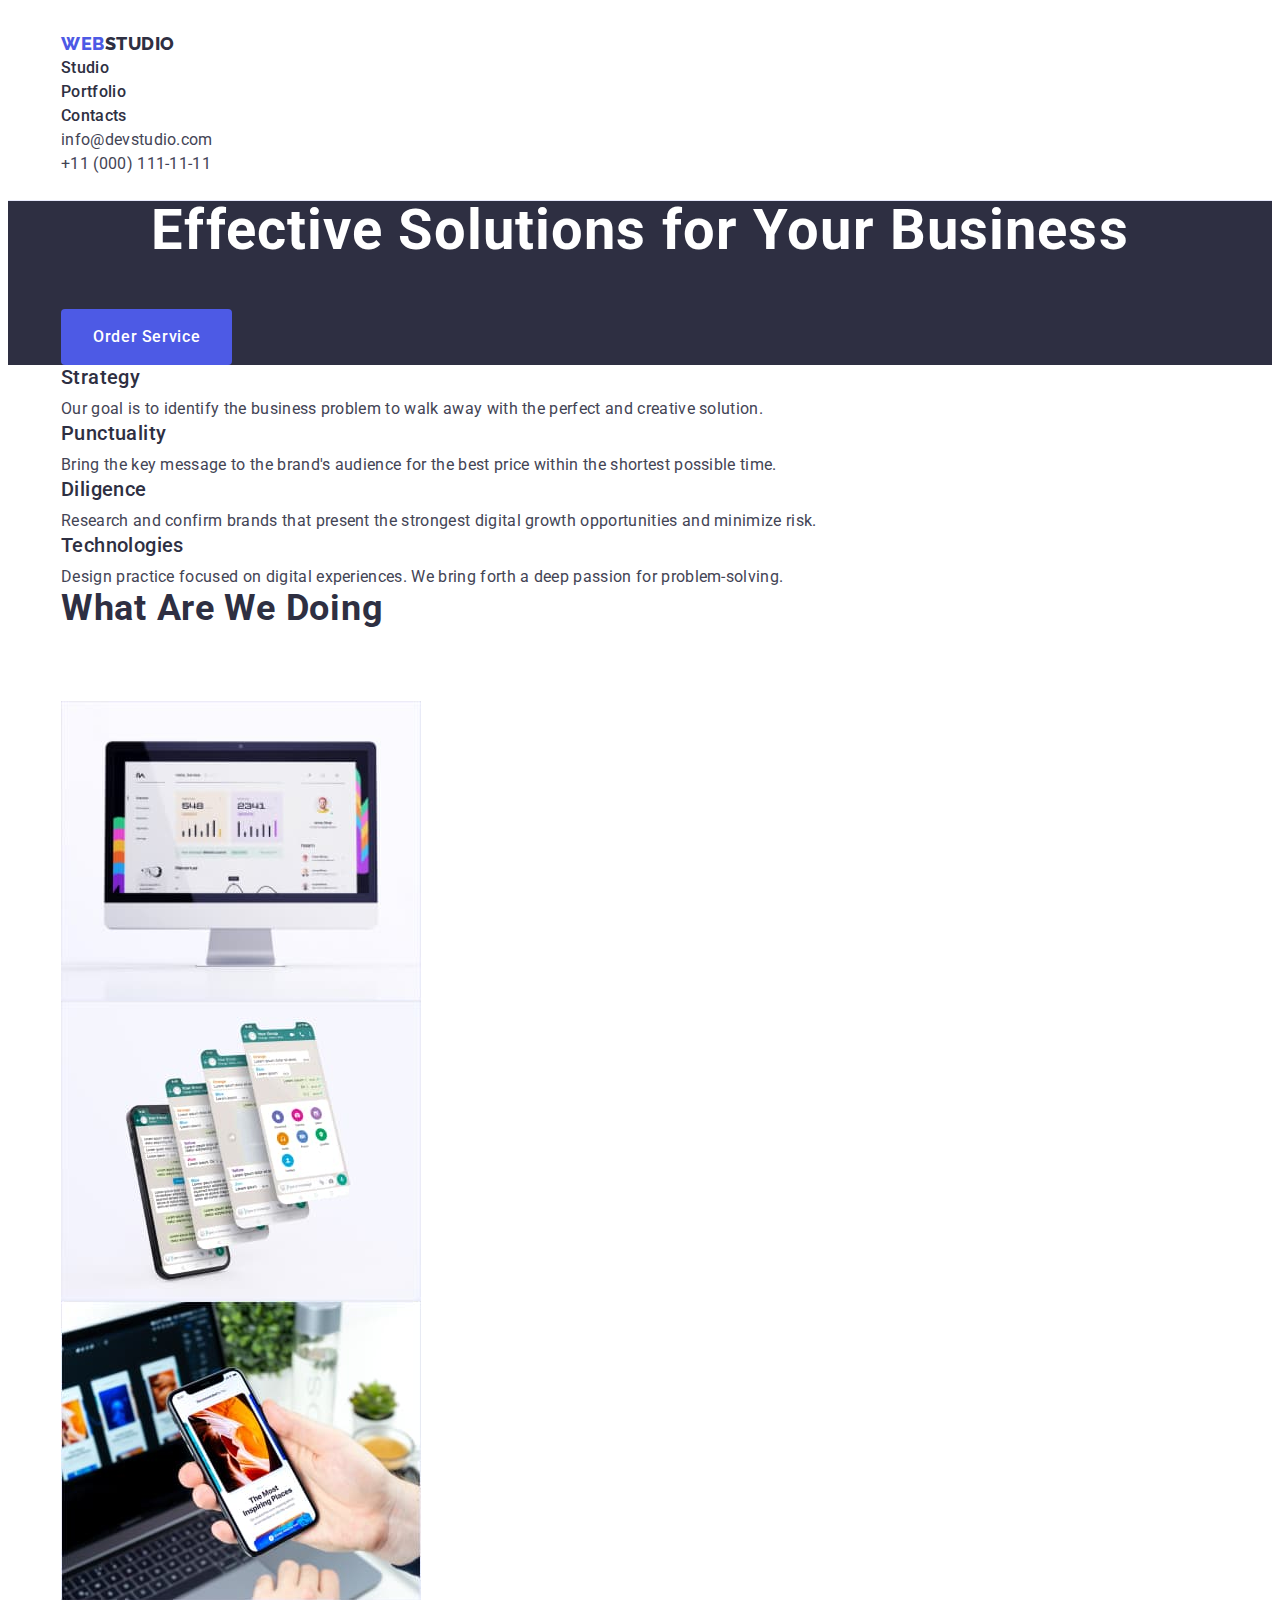
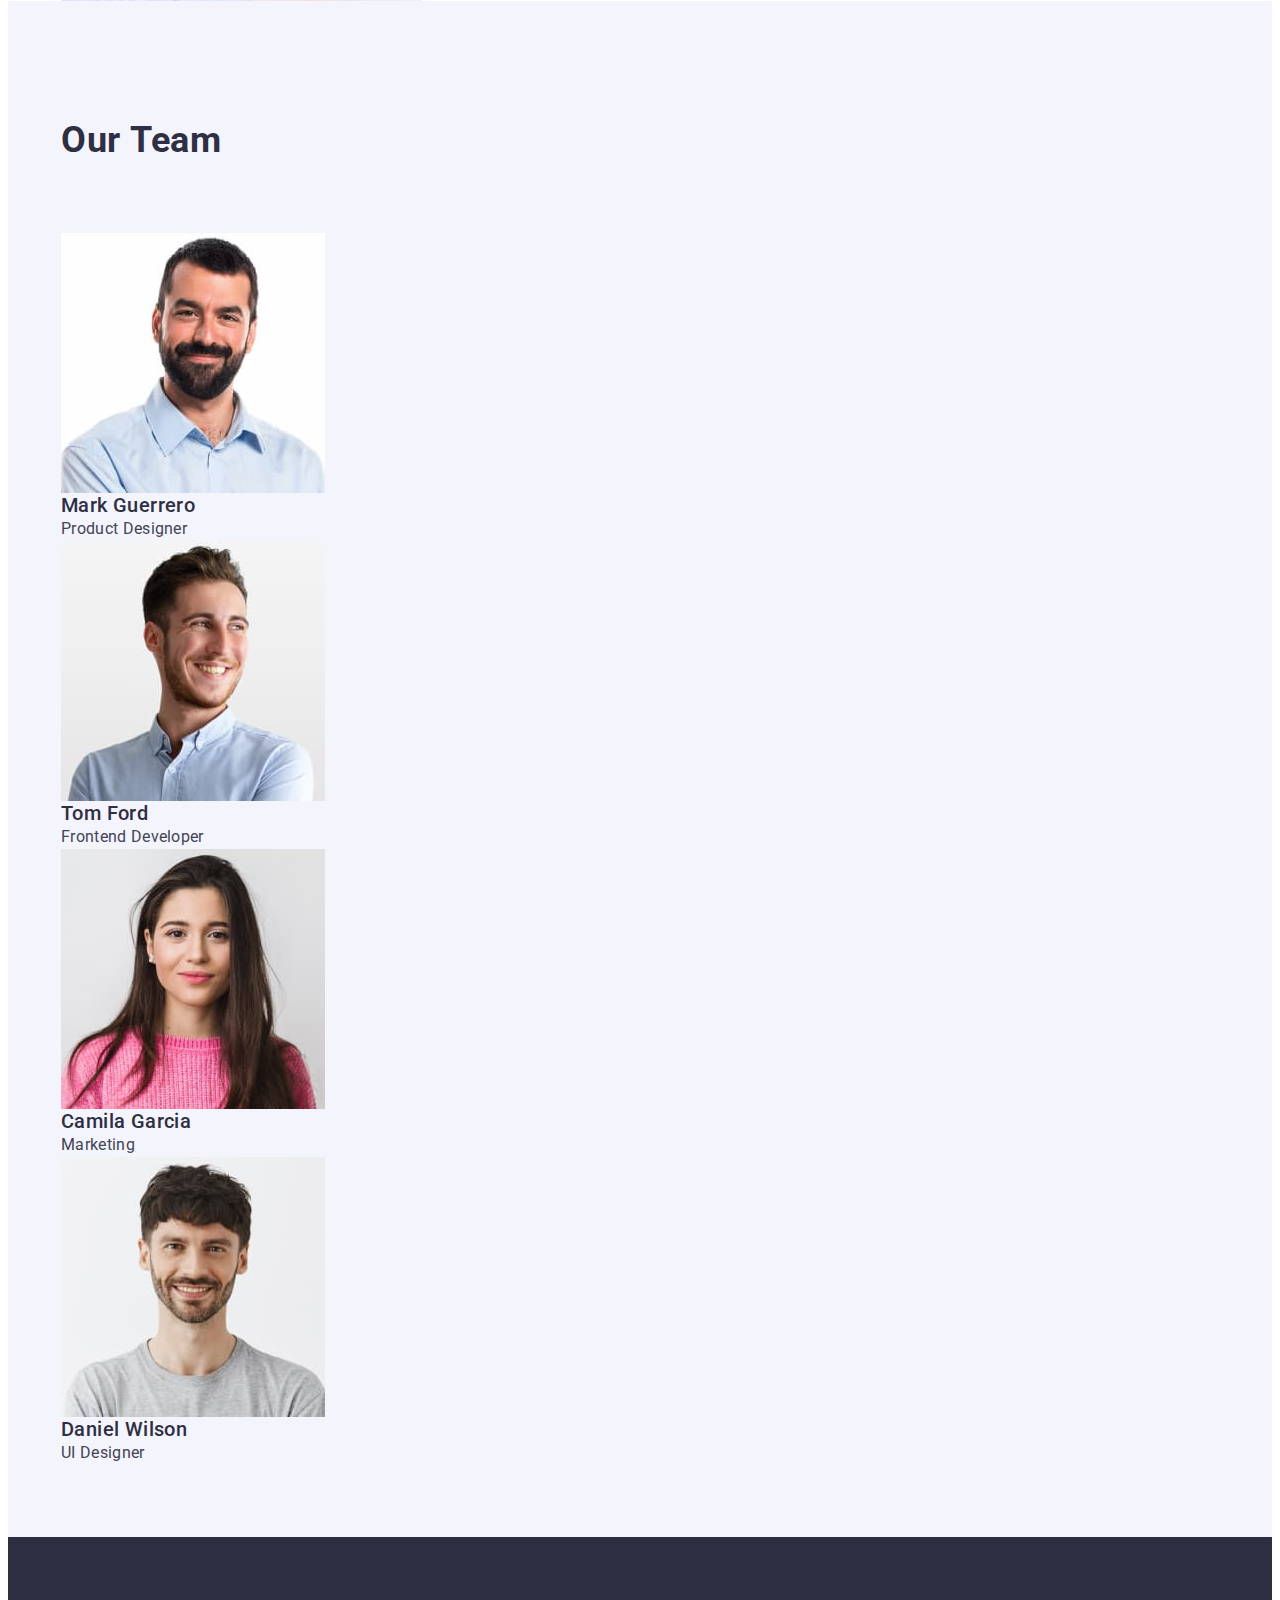
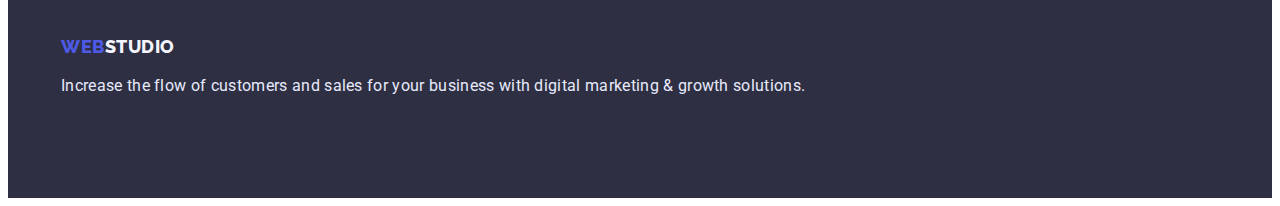
<file: index.html>
<!DOCTYPE html>
<html lang="en">
  <head>
    <meta charset="UTF-8" />
    <meta http-equiv="X-UA-Compatible" content="IE=edge" />
    <meta name="viewport" content="width=device-width, initial-scale=1.0" />
    <title>Webstudio</title>
    <link rel="preconnect" href="https://fonts.googleapis.com" />
    <link rel="preconnect" href="https://fonts.gstatic.com" crossorigin />
    <link
      href="https://fonts.googleapis.com/css2?family=Raleway:wght@800&family=Roboto:wght@400;500;700&display=swap"
      rel="stylesheet"
    />
    <link
      rel="stylesheet"
      href="https://cdnjs.cloudflare.com/ajax/libs/modern-normalize/1.1.0/modern-normalize.min.css"
      integrity="sha512-wpPYUAdjBVSE4KJnH1VR1HeZfpl1ub8YT/NKx4PuQ5NmX2tKuGu6U/JRp5y+Y8XG2tV+wKQpNHVUX03MfMFn9Q=="
      crossorigin="anonymous"
      referrerpolicy="no-referrer"
    />
    <link rel="stylesheet" href="./css/styles.css" />
  </head>
  <body>
    <!-- Site header -->
    <header class="header">
      <div class="container">
        <nav class="header-navigation">
          <a href="./index.html" class="header-logo link"
            >Web<span>Studio</span></a
          >
          <ul class="header-list list">
            <li class="header-item">
              <a href="./index.html" class="header-link link">Studio</a>
            </li>
            <li class="header-item">
              <a href="./portfolio.html" class="header-link link">Portfolio</a>
            </li>
            <li class="header-item">
              <a href="" class="header-link link">Contacts</a>
            </li>
          </ul>
        </nav>
        <address class="header-address">
          <ul class="address-list list">
            <li>
              <a href="mailto:info@devstudio.com" class="header-mail link"
                >info@devstudio.com</a
              >
            </li>
            <li>
              <a href="tel:+110001111111" class="header-tel link"
                >+11 (000) 111-11-11</a
              >
            </li>
          </ul>
        </address>
      </div>
    </header>

    <!-- Unique content -->
    <main>
      <!-- Hero section -->
      <section class="hero-main">
        <div class="container">
          <h1 class="hero-main-title">Effective Solutions for Your Business</h1>
          <button type="button" class="hero-main-btn">Order Service</button>
        </div>
      </section>
      <!-- Переваги -->
      <section class="about">
        <div class="container">
          <h2 class="visually-hidden">About us</h2>
          <ul class="about-list list">
            <li class="about-item">
              <h3 class="about-item-title">Strategy</h3>
              <p class="about-item-text">
                Our goal is to identify the business problem to walk away with
                the perfect and creative solution.
              </p>
            </li>
            <li class="about-item">
              <h3 class="about-item-title">Punctuality</h3>
              <p class="about-item-text">
                Bring the key message to the brand's audience for the best price
                within the shortest possible time.
              </p>
            </li>
            <li class="about-item">
              <h3 class="about-item-title">Diligence</h3>
              <p class="about-item-text">
                Research and confirm brands that present the strongest digital
                growth opportunities and minimize risk.
              </p>
            </li>
            <li class="about-item">
              <h3 class="about-item-title">Technologies</h3>
              <p class="about-item-text">
                Design practice focused on digital experiences. We bring forth a
                deep passion for problem-solving.
              </p>
            </li>
          </ul>
        </div>
      </section>
      <!-- Еxamples -->
      <section class="examples">
        <div class="container">
          <h2 class="examples-title">What are we doing</h2>

          <ul class="examples-list list">
            <li class="examples-item">
              <a href="./index.html" class="examples-link link"
                ><img
                  src="./images/img1.jpg"
                  alt="display"
                  width="360"
                  height="300"
              /></a>
            </li>
            <li class="examples-item">
              <a href="./index.html" class="examples-link link">
                <img
                  src="./images/img2.jpg"
                  alt="telephones"
                  width="360"
                  height="300"
              /></a>
            </li>
            <li class="examples-item">
              <a href="./index.html" class="examples-link link">
                <img
                  src="./images/img3.jpg"
                  alt="phone and display"
                  width="360"
                  height="300"
              /></a>
            </li>
          </ul>
        </div>
      </section>
      <!-- Команда -->
      <section class="team">
        <div class="container">
          <h2 class="team-title">Our Team</h2>

          <ul class="team-list list">
            <li class="team-item">
              <img
                src="./images/photo.jpg"
                alt="Mark"
                width="264"
                height="260"
              />
              <h3 class="team-item-title">Mark Guerrero</h3>
              <p class="team-item-text">Product Designer</p>
            </li>
            <li class="team-item">
              <img
                src="./images/photo2.jpg"
                alt="Tom"
                width="264"
                height="260"
              />
              <h3 class="team-item-title">Tom Ford</h3>
              <p class="team-item-text">Frontend Developer</p>
            </li>
            <li class="team-item">
              <img
                src="./images/photo3.jpg"
                alt="Camila"
                width="264"
                height="260"
              />
              <h3 class="team-item-title">Camila Garcia</h3>
              <p class="team-item-text">Marketing</p>
            </li>
            <li class="team-item">
              <img
                src="./images/photo4.jpg"
                alt="Daniel"
                width="264"
                height="260"
              />
              <h3 class="team-item-title">Daniel Wilson</h3>
              <p class="team-item-text">UI Designer</p>
            </li>
          </ul>
        </div>
      </section>
    </main>

    <!-- Футер -->
    <footer class="footer">
      <div class="container">
        <a href="./index.html" class="footer-logo link"
          >Web<span>Studio</span></a
        >
        <p class="footer-text">
          Increase the flow of customers and sales for your business with
          digital marketing & growth solutions.
        </p>
      </div>
    </footer>
  </body>
</html>
</file>
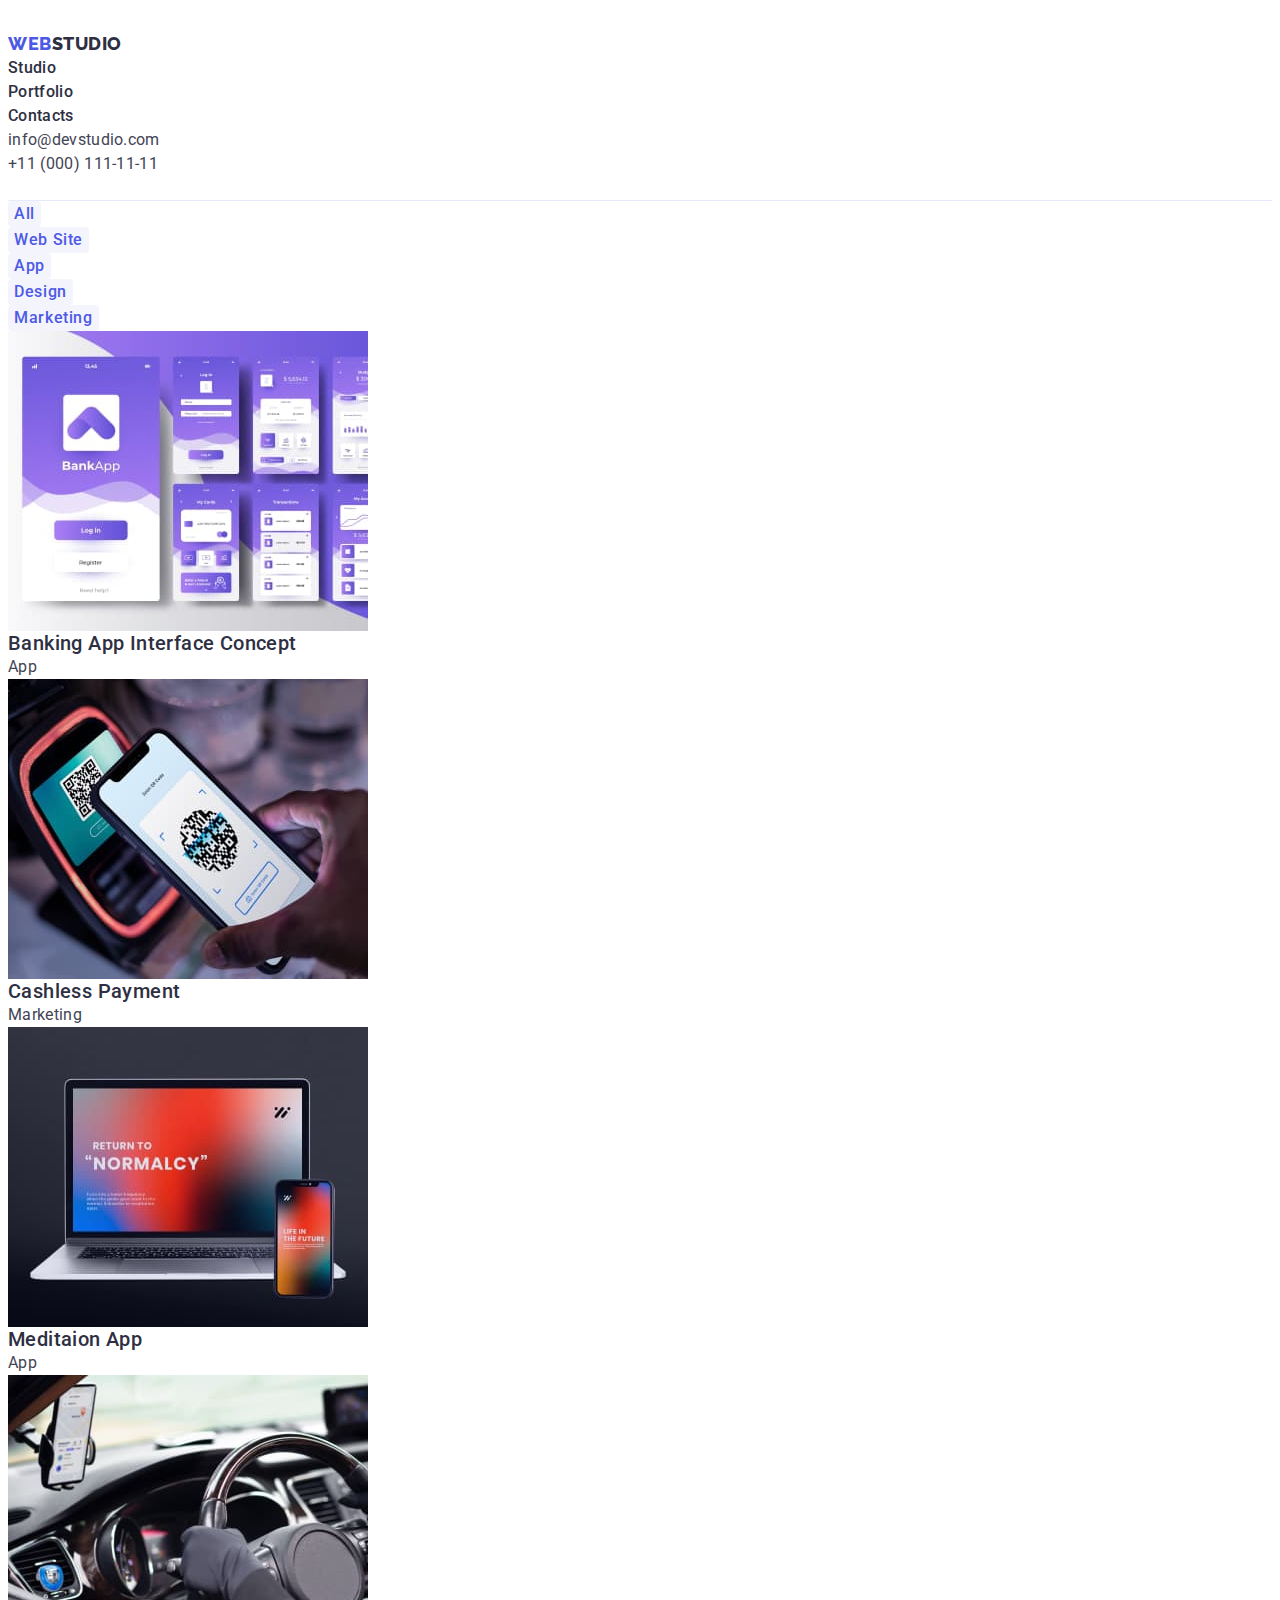
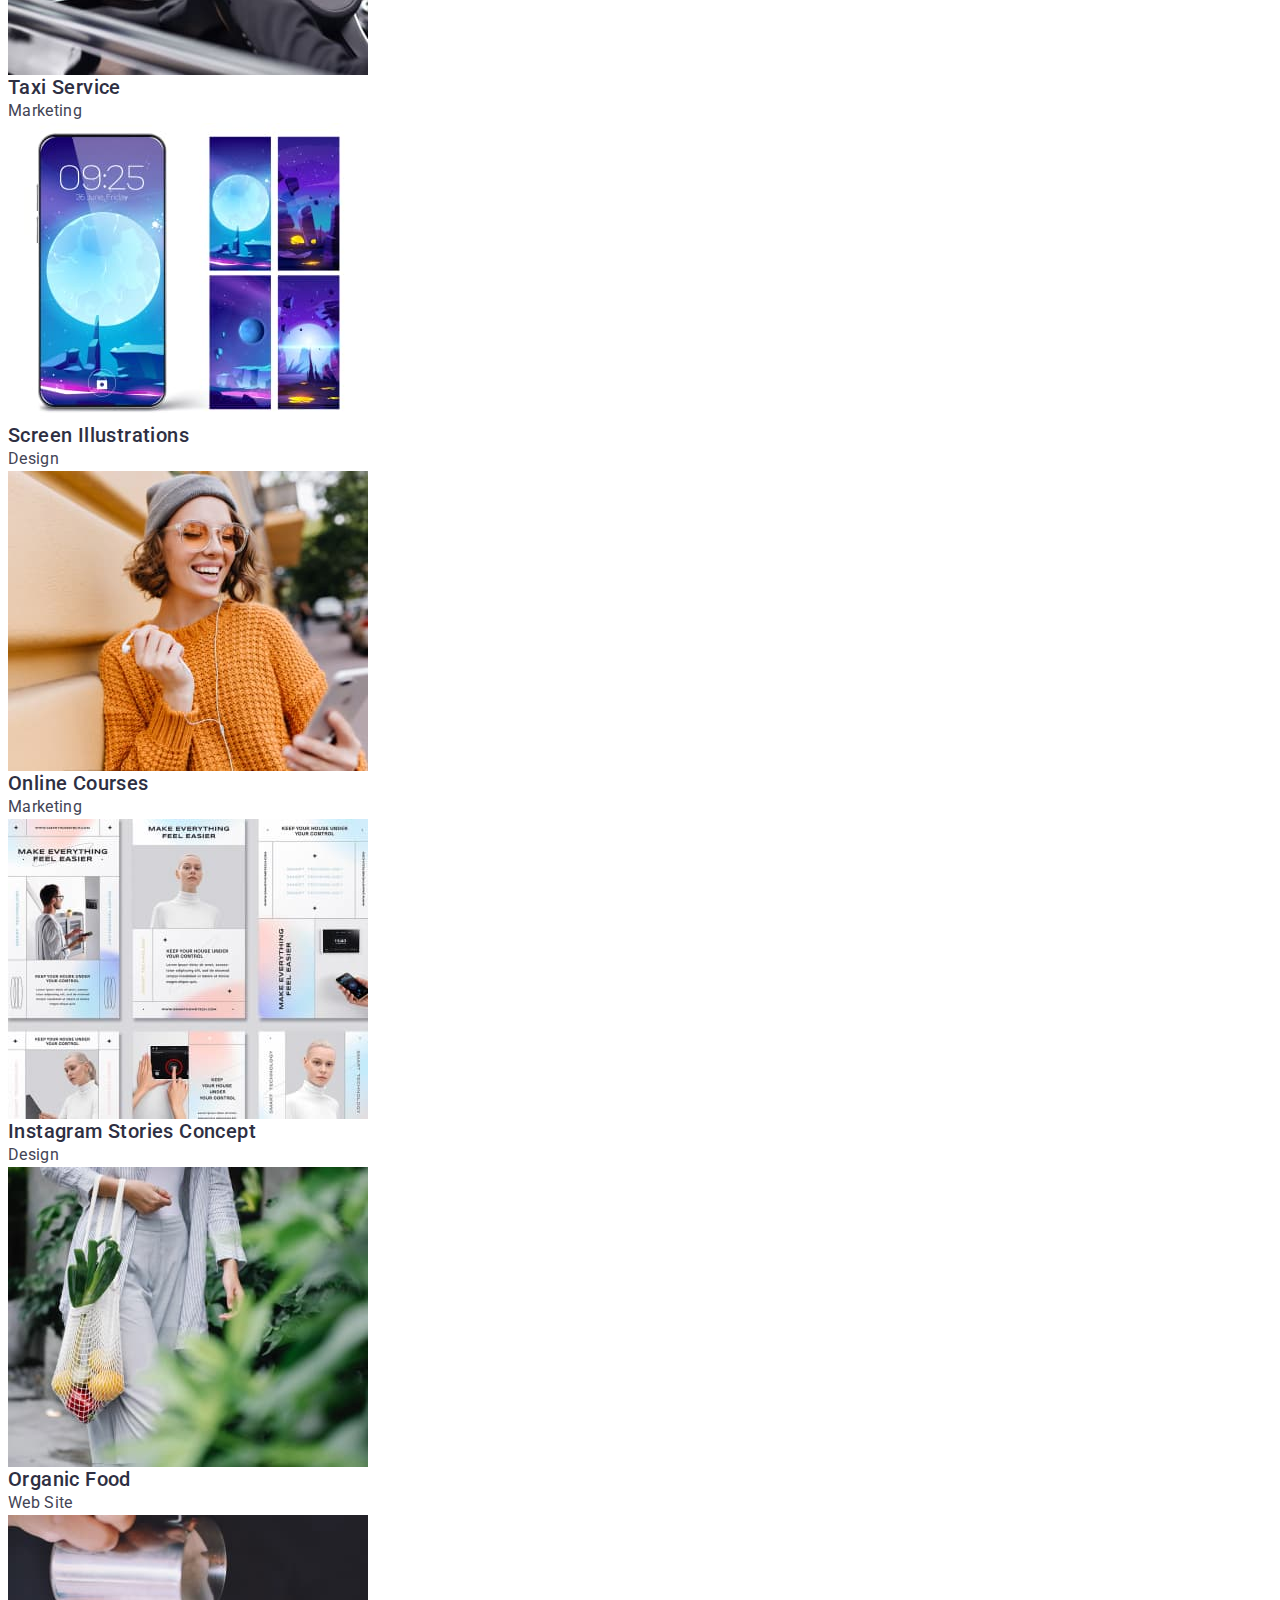
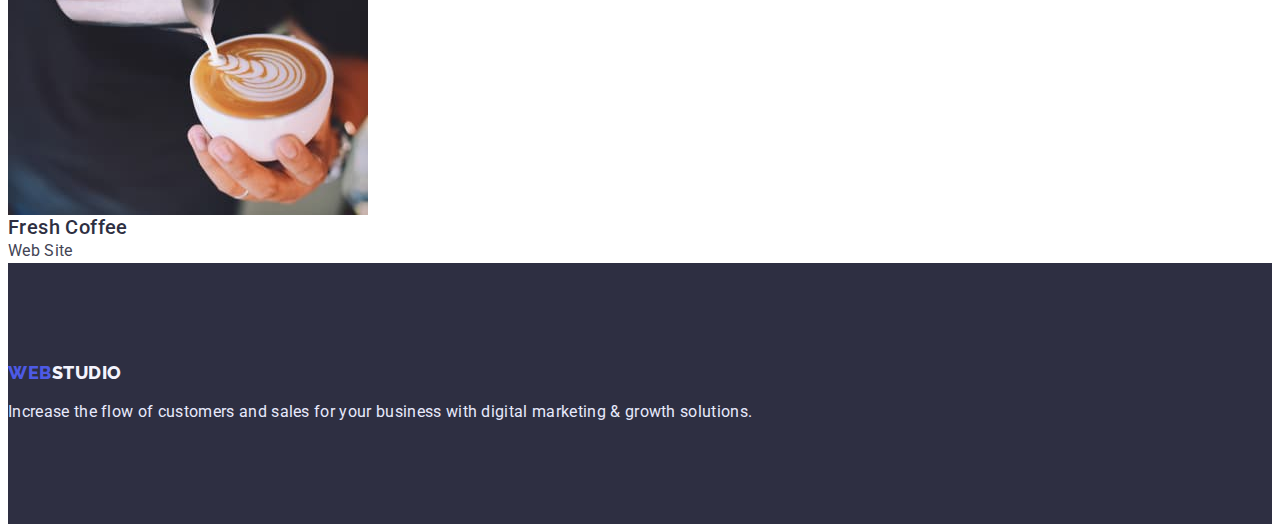
<file: portfolio.html>
<!DOCTYPE html>
<html lang="en">
  <head>
    <meta charset="UTF-8" />
    <meta http-equiv="X-UA-Compatible" content="IE=edge" />
    <meta name="viewport" content="width=device-width, initial-scale=1.0" />
    <title>Portfolio</title>
    <link rel="preconnect" href="https://fonts.googleapis.com" />
    <link rel="preconnect" href="https://fonts.gstatic.com" crossorigin />
    <link
      href="https://fonts.googleapis.com/css2?family=Raleway:wght@800&family=Roboto:wght@400;500;700;900&display=swap"
      rel="stylesheet"
    />
    <link
      rel="stylesheet"
      href="https://cdnjs.cloudflare.com/ajax/libs/modern-normalize/1.1.0/modern-normalize.min.css"
      integrity="sha512-wpPYUAdjBVSE4KJnH1VR1HeZfpl1ub8YT/NKx4PuQ5NmX2tKuGu6U/JRp5y+Y8XG2tV+wKQpNHVUX03MfMFn9Q=="
      crossorigin="anonymous"
      referrerpolicy="no-referrer"
    />
    <link rel="stylesheet" href="./css/styles.css" />
  </head>
  <body>
    <!-- Site header -->
    <header class="header">
      <nav class="header-navigation">
        <a href="./index.html" class="header-logo link"
          >Web<span>Studio</span></a
        >
        <ul class="header-list list">
          <li class="header-item">
            <a href="./index.html" class="header-link link">Studio</a>
          </li>
          <li class="header-item">
            <a href="./portfolio.html" class="header-link link">Portfolio</a>
          </li>
          <li class="header-item">
            <a href="" class="header-link link">Contacts</a>
          </li>
        </ul>
      </nav>
      <address class="header-address">
        <ul class="address-list list">
          <li>
            <a href="mailto:info@devstudio.com" class="header-mail link"
              >info@devstudio.com</a
            >
          </li>
          <li>
            <a href="tel:+110001111111" class="header-tel link"
              >+11 (000) 111-11-11</a
            >
          </li>
        </ul>
      </address>
    </header>
    <!-- Unique content -->
    <main>
      <!-- Hero section -->
      <section class="hero">
        <h1 class="visually-hidden">Menu</h1>
        <ul class="hero-list list">
          <li class="hero-item">
            <button type="button" class="hero-btn">All</button>
          </li>
          <li class="hero-item">
            <button type="button" class="hero-btn">Web Site</button>
          </li>
          <li class="hero-item">
            <button type="button" class="hero-btn">App</button>
          </li>
          <li class="hero-item">
            <button type="button" class="hero-btn">Design</button>
          </li>
          <li class="hero-item">
            <button type="button" class="hero-btn">Marketing</button>
          </li>
        </ul>

        <ul class="hero-list list">
          <li class="foto-list-item">
            <a href="./portfolio.html" class="hero-link link"
              ><img
                src="./images/img5.jpg"
                alt="Banking"
                width="360"
                height="300"
              />
              <h2 class="hero-title">Banking App Interface Concept</h2>
              <p class="hero-description">App</p></a
            >
          </li>
          <li class="foto-list-item">
            <a href="./portfolio.html" class="hero-link link"
              ><img
                src="./images/img6.jpg"
                alt="Cashless"
                width="360"
                height="300"
              />
              <h2 class="hero-title">Cashless Payment</h2>
              <p class="hero-description">Marketing</p></a
            >
          </li>
          <li class="foto-list-item">
            <a href="./portfolio.html" class="hero-link link"
              ><img
                src="./images/img7.jpg"
                alt="Meditaion"
                width="360"
                height="300"
              />
              <h2 class="hero-title">Meditaion App</h2>
              <p class="hero-description">App</p></a
            >
          </li>
          <li class="foto-list-item">
            <a href="./portfolio.html" class="hero-link link"
              ><img
                src="./images/img8.jpg"
                alt="Taxi"
                width="360"
                height="300"
              />
              <h2 class="hero-title">Taxi Service</h2>
              <p class="hero-description">Marketing</p></a
            >
          </li>
          <li class="foto-list-item">
            <a href="./portfolio.html" class="hero-link link"
              ><img
                src="./images/img9.jpg"
                alt="Screen"
                width="360"
                height="300"
              />
              <h2 class="hero-title">Screen Illustrations</h2>
              <p class="hero-description">Design</p></a
            >
          </li>
          <li class="foto-list-item">
            <a href="./portfolio.html" class="hero-link link"
              ><img
                src="./images/img10.jpg"
                alt="Online"
                width="360"
                height="300"
              />
              <h2 class="hero-title">Online Courses</h2>
              <p class="hero-description">Marketing</p></a
            >
          </li>
          <li class="foto-list-item">
            <a href="./portfolio.html" class="hero-link link"
              ><img
                src="./images/img11.jpg"
                alt="Instagram"
                width="360"
                height="300"
              />
              <h2 class="hero-title">Instagram Stories Concept</h2>
              <p class="hero-description">Design</p></a
            >
          </li>
          <li class="foto-list-item">
            <a href="./portfolio.html" class="hero-link link"
              ><img
                src="./images/img12.jpg"
                alt="Organic"
                width="360"
                height="300"
              />
              <h2 class="hero-title">Organic Food</h2>
              <p class="hero-description">Web Site</p></a
            >
          </li>
          <li class="foto-list-item">
            <a href="./portfolio.html" class="hero-link link"
              ><img
                src="./images/img13.jpg"
                alt="Fresh"
                width="360"
                height="300"
              />
              <h2 class="hero-title">Fresh Coffee</h2>
              <p class="hero-description">Web Site</p></a
            >
          </li>
        </ul>
      </section>
    </main>
    <!-- Футер -->
    <footer class="footer">
      <a class="footer-logo link" href="./index.html">Web<span>Studio</span></a>
      <p class="footer-text">
        Increase the flow of customers and sales for your business with digital
        marketing & growth solutions.
      </p>
    </footer>
  </body>
</html>
</file>
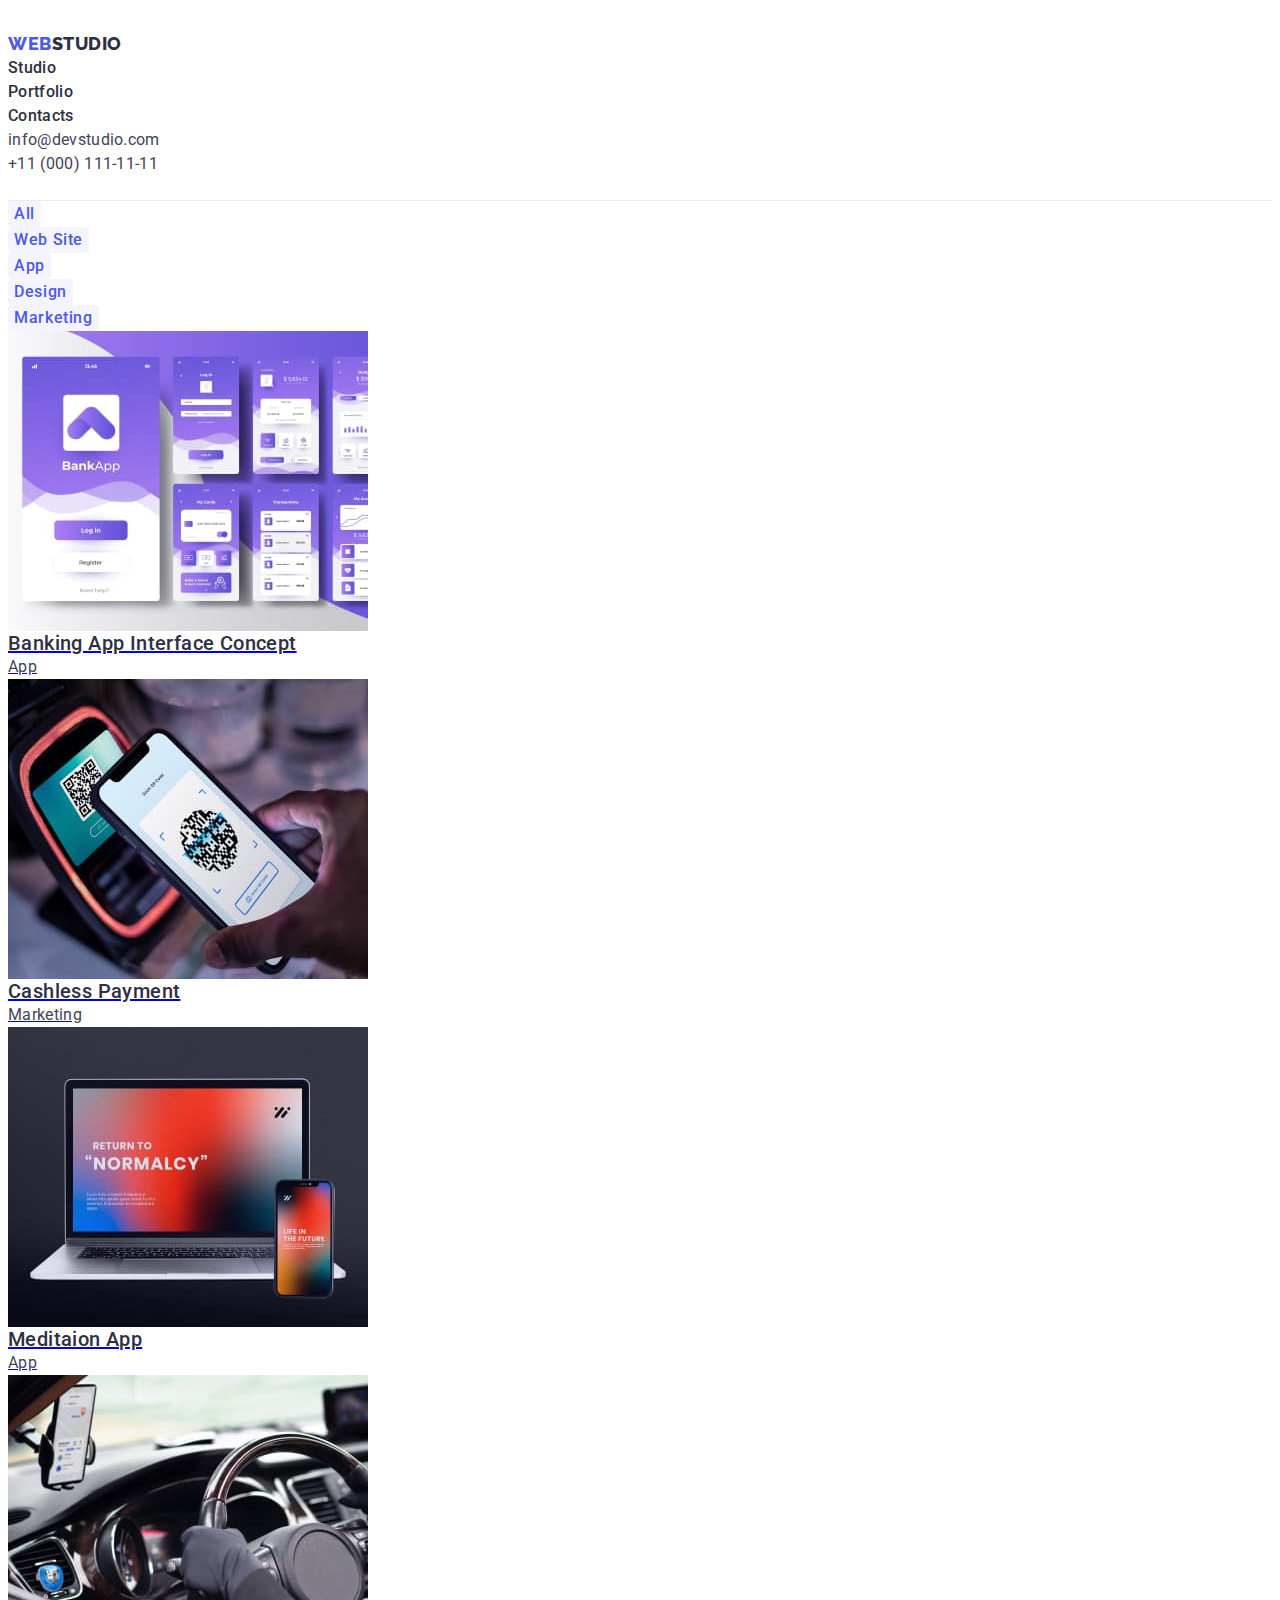
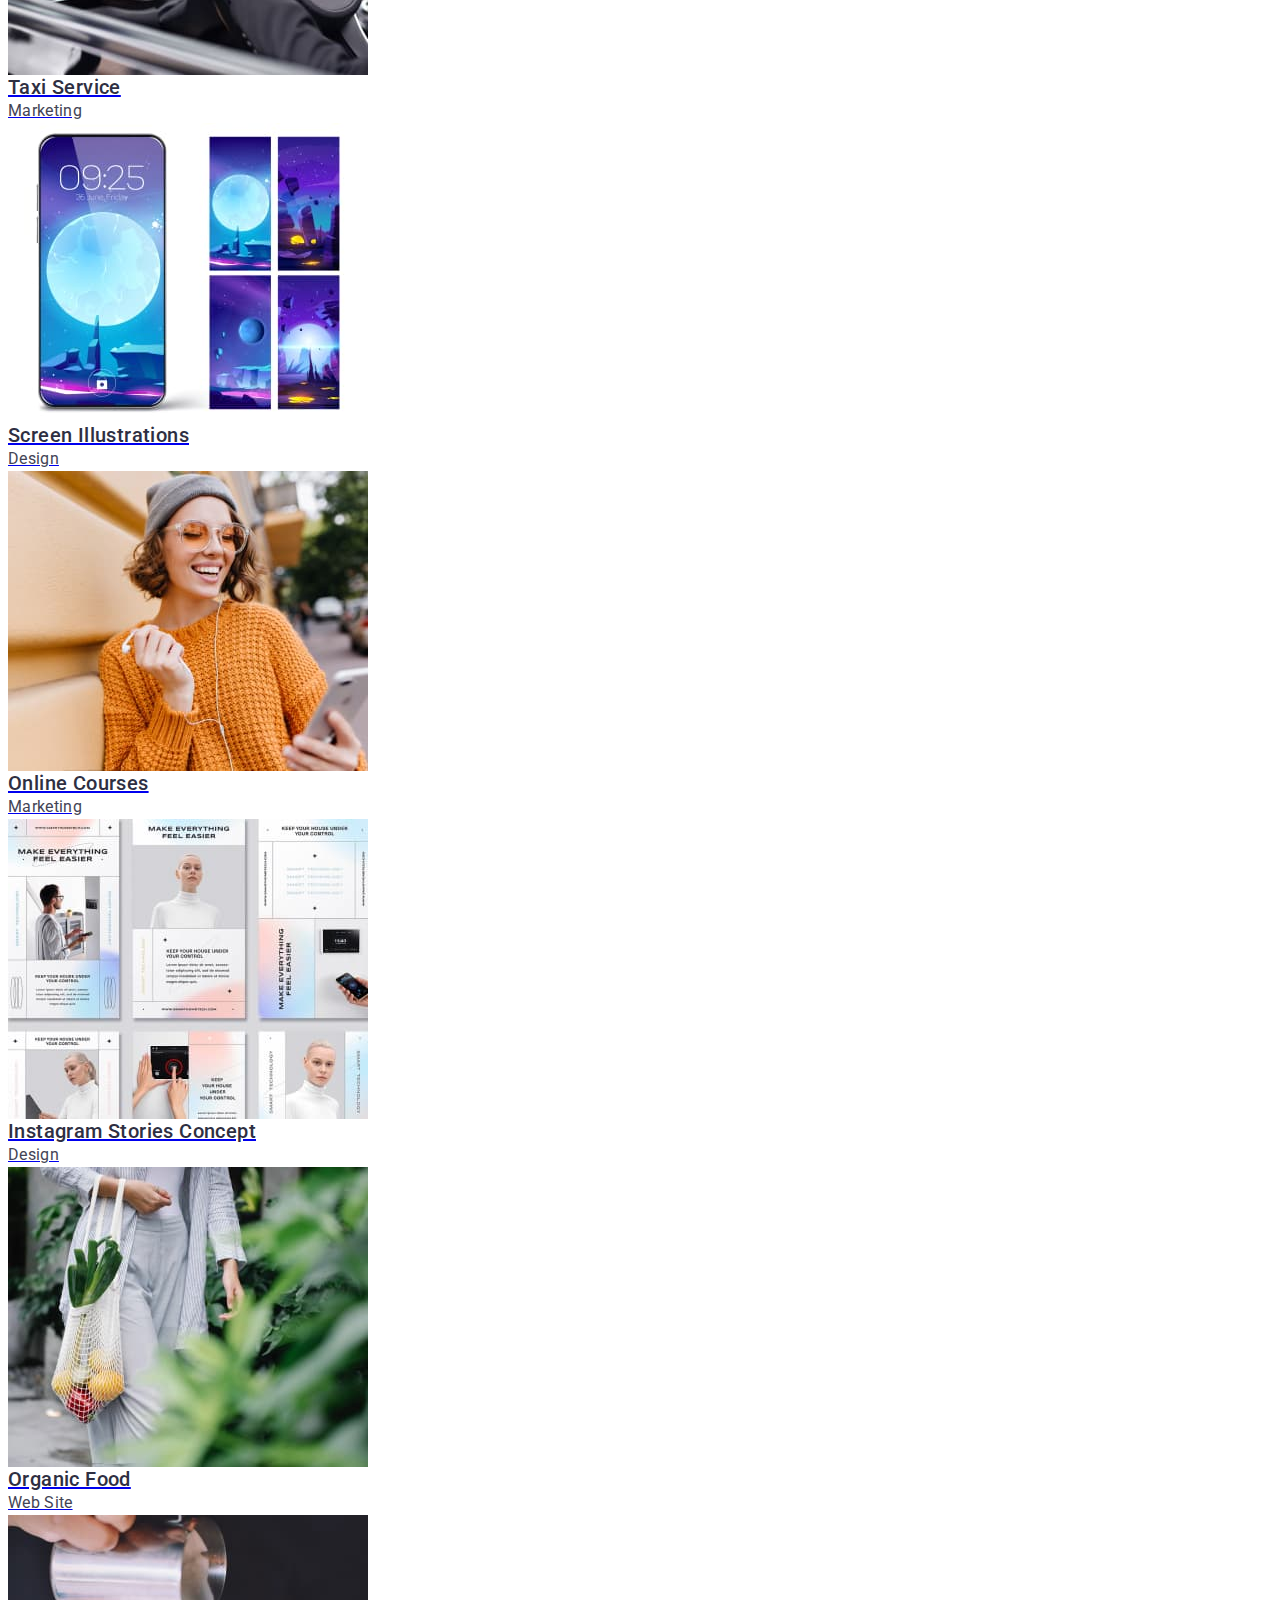
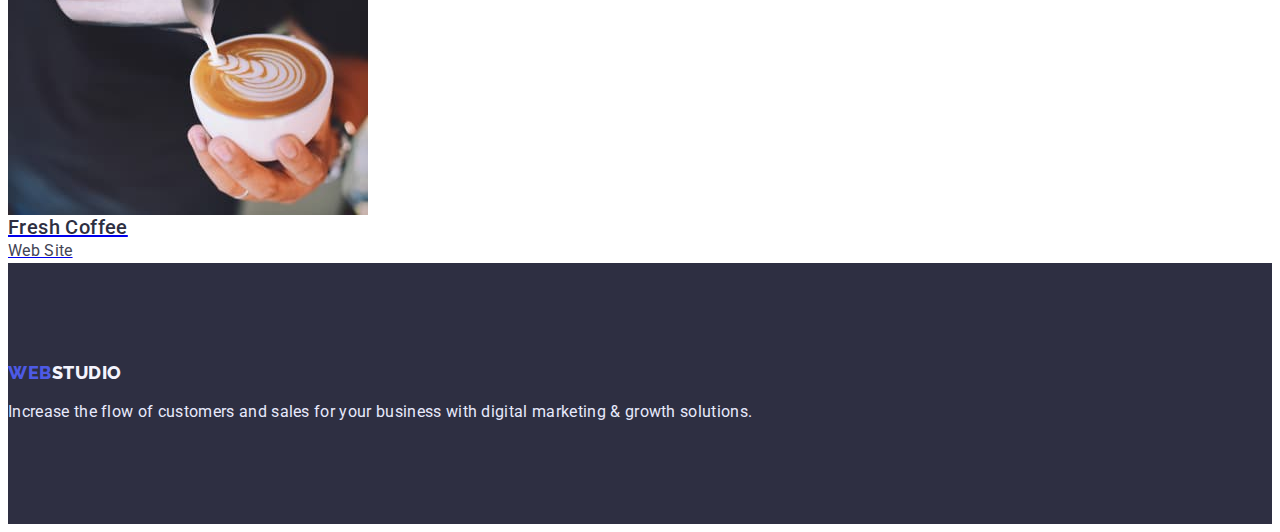
<file: css/portfolio.html>
<!DOCTYPE html>
<html lang="en">
  <head>
    <meta charset="UTF-8" />
    <meta http-equiv="X-UA-Compatible" content="IE=edge" />
    <meta name="viewport" content="width=device-width, initial-scale=1.0" />
    <title>Portfolio</title>
    <link rel="preconnect" href="https://fonts.googleapis.com" />
    <link rel="preconnect" href="https://fonts.gstatic.com" crossorigin />
    <link
      href="https://fonts.googleapis.com/css2?family=Raleway:wght@800&family=Roboto:wght@400;500;700;900&display=swap"
      rel="stylesheet"
    />
    <link rel="stylesheet" href="./styles.css" />
  </head>
  <body>
    <!-- Site header -->
    <header class="header">
      <nav class="header-navigation">
        <a href="../index.html" class="header-logo link"
          >Web<span>Studio</span></a
        >
        <ul class="header-list list">
          <li class="header-item">
            <a href="../index.html" class="header-link link">Studio</a>
          </li>
          <li class="header-item">
            <a href="../portfolio.html" class="header-link link">Portfolio</a>
          </li>
          <li class="header-item">
            <a href="" class="header-link link">Contacts</a>
          </li>
        </ul>
      </nav>
      <address class="header-address">
        <ul class="address-list list">
          <li>
            <a href="mailto:info@devstudio.com" class="header-mail link"
              >info@devstudio.com</a
            >
          </li>
          <li>
            <a href="tel:+110001111111" class="header-tel link"
              >+11 (000) 111-11-11</a
            >
          </li>
        </ul>
      </address>
    </header>
    <!-- Unique content -->
    <main>
      <!-- Hero section -->
      <section class="hero">
        <h1 class="visually-hidden">Menu</h1>
        <ul class="hero-list list">
          <li class="hero-item">
            <button type="button" class="hero-btn">All</button>
          </li>
          <li class="hero-item">
            <button type="button" class="hero-btn">Web Site</button>
          </li>
          <li class="hero-item">
            <button type="button" class="hero-btn">App</button>
          </li>
          <li class="hero-item">
            <button type="button" class="hero-btn">Design</button>
          </li>
          <li class="hero-item">
            <button type="button" class="hero-btn">Marketing</button>
          </li>
        </ul>

        <ul class="hero-list list">
          <li class="foto-list-item">
            <a href="./portfolio.html"
              ><img
                src="../images/img5.jpg"
                alt="Banking"
                width="360"
                height="300"
              />
              <h2 class="hero-title link">Banking App Interface Concept</h2>
              <p class="hero-description link">App</p></a
            >
          </li>
          <li class="foto-list-item">
            <a href="./portfolio.html"
              ><img
                src="../images/img6.jpg"
                alt="Cashless"
                width="360"
                height="300"
              />
              <h2 class="hero-title link">Cashless Payment</h2>
              <p class="hero-description link">Marketing</p></a
            >
          </li>
          <li class="foto-list-item">
            <a href="./portfolio.html"
              ><img
                src="../images/img7.jpg"
                alt="Meditaion"
                width="360"
                height="300"
              />
              <h2 class="hero-title link">Meditaion App</h2>
              <p class="hero-description link">App</p></a
            >
          </li>
          <li class="foto-list-item">
            <a href="./portfolio.html"
              ><img
                src="../images/img8.jpg"
                alt="Taxi"
                width="360"
                height="300"
              />
              <h2 class="hero-title link">Taxi Service</h2>
              <p class="hero-description link">Marketing</p></a
            >
          </li>
          <li class="foto-list-item">
            <a href="./portfolio.html"
              ><img
                src="../images/img9.jpg"
                alt="Screen"
                width="360"
                height="300"
              />
              <h2 class="hero-title link">Screen Illustrations</h2>
              <p class="hero-description link">Design</p></a
            >
          </li>
          <li class="foto-list-item">
            <a href="./portfolio.html"
              ><img
                src="../images/img10.jpg"
                alt="Online"
                width="360"
                height="300"
              />
              <h2 class="hero-title link">Online Courses</h2>
              <p class="hero-description link">Marketing</p></a
            >
          </li>
          <li class="foto-list-item">
            <a href="./portfolio.html"
              ><img
                src="../images/img11.jpg"
                alt="Instagram"
                width="360"
                height="300"
              />
              <h2 class="hero-title link">Instagram Stories Concept</h2>
              <p class="hero-description link">Design</p></a
            >
          </li>
          <li class="foto-list-item">
            <a href="./portfolio.html"
              ><img
                src="../images/img12.jpg"
                alt="Organic"
                width="360"
                height="300"
              />
              <h2 class="hero-title link">Organic Food</h2>
              <p class="hero-description link">Web Site</p></a
            >
          </li>
          <li class="foto-list-item">
            <a href="./portfolio.html"
              ><img
                src="../images/img13.jpg"
                alt="Fresh"
                width="360"
                height="300"
              />
              <h2 class="hero-title link">Fresh Coffee</h2>
              <p class="hero-description link">Web Site</p></a
            >
          </li>
        </ul>
      </section>
    </main>
    <!-- Футер -->
    <footer class="footer">
      <a class="footer-logo link" href="./index.html">Web<span>Studio</span></a>
      <p class="footer-text">
        Increase the flow of customers and sales for your business with digital
        marketing & growth solutions.
      </p>
    </footer>
  </body>
</html>
</file>
<file: css/styles.css>
:root {
  --main-title-color: #2e2f42;
  --secondary-title-color: #434455;
  --accent-color: #ffffff;
  --secondary-accent-color: #4d5ae5;
  --effect-color: #404bbf;
  --footer-logo-color: #f4f4fd;
  --footer-text-color: #e7e9fc;
}

h1,
h2,
h3,
h4,
h5,
h6,
p {
  margin: 0;
}

ul {
  margin: 0;
  padding: 0;
}

img {
  display: block;
}

body {
  font-family: "Roboto", sans-serif;
  color: var(--secondary-title-color);
}

.container {
  margin: 0 auto;
  padding-left: 15px;
  padding-right: 15px;
  width: 1158px;
}

.list {
  list-style: none;
}
.link {
  text-decoration: none;
}

.visually-hidden {
  position: absolute;
  width: 1px;
  height: 1px;
  margin: -1px;
  border: 0;
  padding: 0;
  white-space: nowrap;
  clip-path: inset(100%);
  clip: rect(0 0 0 0);
  overflow: hidden;
}

/*----------- header -----------*/

.header {
  border-bottom: 1px solid var(--footer-text-color);
  padding: 24px 0px;
}
.header-navigation {
}
.header-logo {
  font-family: "Raleway", sans-serif;
  font-weight: 800;
  font-size: 18px;
  line-height: 1.33;
  align-items: center;
  letter-spacing: 0.03em;
  text-transform: uppercase;
  color: var(--secondary-accent-color);
}
.header-logo span {
  color: var(--main-title-color);
}
.header-list {
}
.header-item {
}
.header-link {
  font-weight: 500;
  font-size: 16px;
  line-height: 1.5;
  letter-spacing: 0.02em;
  color: var(--main-title-color);
}
.header-link:hover,
.header-link:focus {
  color: var(--effect-color);
}

.header-mail:hover,
.header-mail:focus {
  color: var(--effect-color);
}

.header-tel:hover,
.header-tel:focus {
  color: var(--effect-color);
}

.header-address {
}
.address-list {
}

.header-mail {
  font-style: normal;
  font-size: 16px;
  line-height: 1.5;
  letter-spacing: 0.02em;
  color: var(--secondary-title-color);
}
.header-tel {
  font-style: normal;
  font-size: 16px;
  line-height: 1.5;
  letter-spacing: 0.02em;
  color: var(--secondary-title-color);
}

/*----------- /header -----------*/

/*----------- Hero -----------*/

.hero {
}
.hero-main {
  background: var(--main-title-color);
}
.hero-main-title {
  margin-top: 0;
  margin-bottom: 48px;
  font-size: 56px;
  line-height: 1.07;
  letter-spacing: 0.02em;
  text-align: center;
  color: var(--accent-color);
}
.hero-list {
}
.hero-item {
}
.hero-main-btn {
  font-family: "Roboto", sans-serif;
  font-weight: 500;
  font-size: 16px;
  line-height: 1.5;
  align-items: center;
  letter-spacing: 0.04em;
  color: var(--accent-color);
  background: var(--secondary-accent-color);
  border: none;
  border-radius: 4px;
  cursor: pointer;
  padding: 16px 32px;
}
.hero-btn {
  font-family: "Roboto", sans-serif;
  font-weight: 500;
  font-size: 16px;
  line-height: 1.5;
  align-items: center;
  letter-spacing: 0.04em;
  color: var(--secondary-accent-color);
  background: var(--footer-logo-color);
  border: none;
  border-radius: 4px;
  cursor: pointer;
}
.hero-btn:hover,
.hero-btn:focus {
  color: var(--accent-color);
  background: var(--effect-color);
}
.foto-list {
}
.foto-list-item {
}
.hero-title {
  font-weight: 500;
  font-size: 20px;
  line-height: 1.2;
  letter-spacing: 0.02em;
  color: var(--main-title-color);
}
.hero-description {
  font-size: 16px;
  line-height: 1.5;
  letter-spacing: 0.02em;
  color: var(--secondary-title-color);
}

/*----------- /Hero -----------*/

/*----------- About -----------*/
.about {
}
.about-list {
}

.about-item {
}
.about-item-title {
  font-weight: 500;
  font-size: 20px;
  line-height: 1.2;
  letter-spacing: 0.02em;
  margin-bottom: 8px;
  color: var(--main-title-color);
}
.about-item-text {
  font-size: 16px;
  line-height: 1.5;
  letter-spacing: 0.02em;
}
/*----------- /About -----------*/

/*----------- Еxamples -----------*/
.examples {
}
.examples-title {
  margin-top: 0;
  margin-bottom: 72px;
  font-weight: 700;
  font-size: 36px;
  line-height: 1.11;
  letter-spacing: 0.02em;
  text-transform: capitalize;
  color: var(--main-title-color);
}
.examples-list {
}

.examples-item {
}
/*----------- /Еxamples -----------*/

/*----------- Team -----------*/
.team {
  padding: 120px 0 72px;
  background: var(--footer-logo-color);
}
.team-title {
  margin-top: 0;
  margin-bottom: 72px;
  font-weight: 700;
  font-size: 36px;
  line-height: 1.11;
  letter-spacing: 0.02em;
  text-transform: capitalize;
  color: var(--main-title-color);
}
.team-list {
  margin-top: 0;
  margin-bottom: 0;
}

.team-item {
  margin-top: 0;
  margin-bottom: 0;
}
.team-item-title {
  font-weight: 500;
  font-size: 20px;
  line-height: 1.2;
  letter-spacing: 0.02em;
  color: var(--main-title-color);
}
.team-item-text {
  font-size: 16px;
  line-height: 1.5;
  letter-spacing: 0.02em;
}
/*----------- /Team -----------*/

/*----------- Footer -----------*/

.footer {
  padding: 100px 0px;
  background: var(--main-title-color);
}
.footer-logo {
  display: block;
  font-family: "Raleway", sans-serif;
  font-weight: 800;
  font-size: 18px;
  line-height: 1.16;
  align-items: center;
  letter-spacing: 0.03em;
  text-transform: uppercase;
  margin-bottom: 16px;
  color: var(--secondary-accent-color);
}
.footer-logo span {
  color: var(--footer-logo-color);
}

.footer-text {
  font-size: 16px;
  line-height: 1.5;
  letter-spacing: 0.02em;
  color: var(--footer-text-color);
}

/*----------- /Footer -----------*/
</file>
